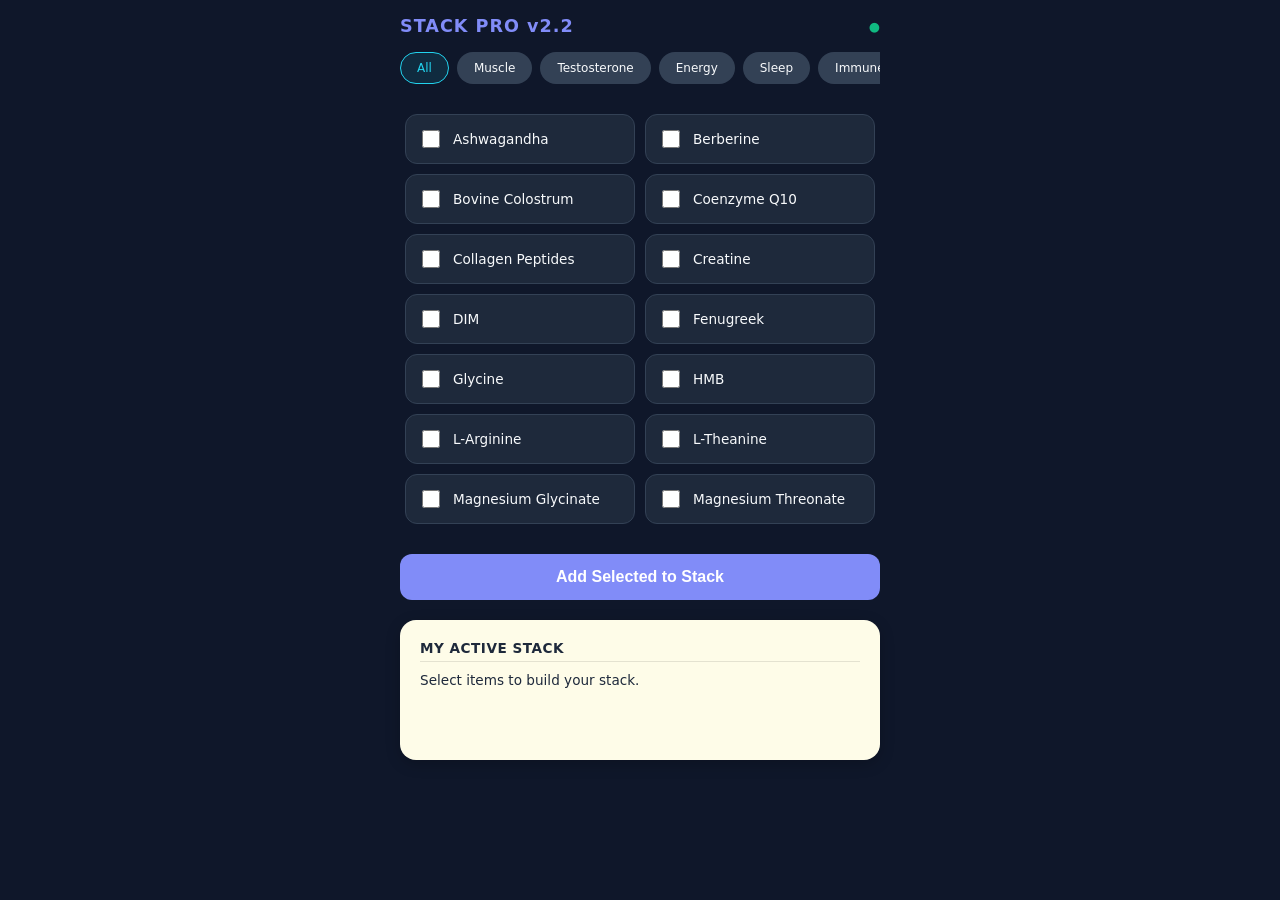
<file: app/src/main/assets/index.html>
<!DOCTYPE html>
<html lang="en">
<head>
    <meta charset="UTF-8">
    <meta name="viewport" content="width=device-width, initial-scale=1.0, maximum-scale=1.0, user-scalable=no, viewport-fit=cover">
    <title>Stack Pro v2.2</title>
    <style>
        :root {
            --bg-primary: #0f172a; --bg-card: #1e293b; --text-primary: #f8fafc;
            --indigo: #818cf8; --accent: #22d3ee; --green: #10b981; --red: #f43f5e;
            --chip-bg: #334155;
        }
        body {
            font-family: 'Inter', system-ui, -apple-system, sans-serif;
            background-color: var(--bg-primary); color: var(--text-primary); margin: 0;
            padding: env(safe-area-inset-top) 1rem 2rem 1rem;
            -webkit-tap-highlight-color: transparent;
        }
        .app-container { max-width: 480px; margin: 0 auto; }
        header { display: flex; justify-content: space-between; align-items: center; padding: 1rem 0; }
        h1 { font-size: 1.1rem; letter-spacing: 1px; color: var(--indigo); margin: 0; font-weight: 800; }

        /* Filters */
        .filter-scroll { display: flex; overflow-x: auto; gap: 8px; padding-bottom: 10px; margin-bottom: 15px; scrollbar-width: none; }
        .filter-scroll::-webkit-scrollbar { display: none; }
        .chip {
            background: var(--chip-bg); padding: 8px 16px; border-radius: 20px;
            font-size: 0.75rem; white-space: nowrap; border: 1px solid transparent; cursor: pointer;
            transition: all 0.2s;
        }
        .chip.active { border-color: var(--accent); background: rgba(34, 211, 238, 0.1); color: var(--accent); }

        /* Grid */
        .supplement-grid {
            display: grid; grid-template-columns: 1fr 1fr; gap: 10px;
            max-height: 45vh; overflow-y: auto; padding: 5px; margin-bottom: 20px;
        }
        .supp-card {
            background: var(--bg-card); padding: 12px; border-radius: 12px;
            border: 1px solid #334155; display: flex; align-items: center; gap: 10px;
            font-size: 0.85rem;
        }

        /* Stack Box */
        .stack-box { background: #fefce8; color: #1e293b; border-radius: 16px; padding: 1.25rem; min-height: 100px; box-shadow: 0 4px 15px rgba(0,0,0,0.2); }
        .stack-item { border-bottom: 1px solid rgba(0,0,0,0.08); padding: 10px 0; display: flex; justify-content: space-between; align-items: center; }

        /* Modals */
        .modal { display: none; position: fixed; inset: 0; background: rgba(0,0,0,0.85); z-index: 100; align-items: center; justify-content: center; padding: 20px; }
        .modal.show { display: flex; }
        .modal-content { background: var(--bg-card); width: 100%; border-radius: 20px; padding: 24px; border: 1px solid var(--indigo); max-height: 80vh; overflow-y: auto; }

        .btn { width: 100%; padding: 14px; border: none; border-radius: 12px; font-weight: bold; margin-top: 10px; cursor: pointer; font-size: 1rem; transition: opacity 0.2s; }
        .btn:active { opacity: 0.7; }
        .btn-primary { background: var(--indigo); color: white; }
        .btn-close { background: #334155; color: white; margin-top: 20px; }

        input[type="checkbox"] { width: 18px; height: 18px; accent-color: var(--accent); cursor: pointer; }
    </style>
</head>
<body>
    <div class="app-container">
        <header>
            <h1>STACK PRO v2.2</h1>
            <div id="status-dot" style="font-size: 0.8rem; color: #475569;">●</div>
        </header>

        <div class="filter-scroll" id="category-filters">
            <div class="chip active" onclick="filterData('All', this)">All</div>
            <div class="chip" onclick="filterData('Muscle', this)">Muscle</div>
            <div class="chip" onclick="filterData('Testosterone', this)">Testosterone</div>
            <div class="chip" onclick="filterData('Energy', this)">Energy</div>
            <div class="chip" onclick="filterData('Sleep', this)">Sleep</div>
            <div class="chip" onclick="filterData('Immune', this)">Immune</div>
            <div class="chip" onclick="filterData('Heart', this)">Heart</div>
        </div>

        <div id="grid" class="supplement-grid">
            <p style="text-align:center; width:100%; grid-column: 1/3; opacity: 0.5;">Loading Supplements...</p>
        </div>

        <button class="btn btn-primary" onclick="addToStack()">Add Selected to Stack</button>

        <div class="stack-box" style="margin-top:20px;">
            <h3 style="margin:0 0 10px 0; font-size: 0.85rem; letter-spacing: 0.5px; border-bottom: 1px solid rgba(0,0,0,0.1); padding-bottom: 5px;">MY ACTIVE STACK</h3>
            <div id="stack-list" style="font-size: 0.85rem;">Select items to build your stack.</div>
        </div>
    </div>

    <div id="modal" class="modal">
        <div class="modal-content">
            <h2 id="m-title" style="color:var(--accent); margin-top:0; border-bottom: 1px solid #334155; padding-bottom: 10px;"></h2>
            <div id="m-body" style="line-height: 1.6; font-size: 0.95rem;"></div>
            <button class="btn btn-close" onclick="closeModal()">Close Details</button>
        </div>
    </div>

    <script>
        let fullData = [];
        let selectedItems = new Set();
        let currentStack = JSON.parse(localStorage.getItem('my_stack_v2.2')) || [];

        async function loadData() {
            const grid = document.getElementById('grid');
            try {
                const res = await fetch('supplement.json');
                if (!res.ok) throw new Error("Could not load supplement.json. Ensure file exists in assets.");

                fullData = await res.json();
                renderGrid(fullData);
                renderStack();
                document.getElementById('status-dot').style.color = 'var(--green)';
            } catch (e) {
                console.error(e);
                grid.innerHTML = `<p style="color:var(--red); grid-column: 1/3; text-align:center; font-size:0.8rem;">JSON Error: ${e.message}</p>`;
                document.getElementById('status-dot').style.color = 'var(--red)';
            }
        }

        function renderGrid(data) {
            const grid = document.getElementById('grid');
            grid.innerHTML = '';

            data.sort((a,b) => a.name.localeCompare(b.name)).forEach(item => {
                const card = document.createElement('div');
                card.className = 'supp-card';
                // Escape apostrophes in names for JS safety
                const safeName = item.name.replace(/'/g, "\\'");
                card.innerHTML = `
                    <input type="checkbox" onchange="toggleSelect('${safeName}')" ${selectedItems.has(item.name) ? 'checked' : ''}>
                    <span style="flex-grow:1; cursor:pointer;" onclick="showDetails('${safeName}')">${item.name}</span>
                `;
                grid.appendChild(card);
            });
        }

        function filterData(cat, el) {
            document.querySelectorAll('.chip').forEach(c => c.classList.remove('active'));
            if(el) el.classList.add('active');

            const filtered = cat === 'All' ? fullData : fullData.filter(i => i.parameters.Category === cat);
            renderGrid(filtered);
        }

        function toggleSelect(name) {
            if(selectedItems.has(name)) selectedItems.delete(name);
            else selectedItems.add(name);
        }

        function showDetails(name) {
            const item = fullData.find(i => i.name === name);
            if(!item) return;

            document.getElementById('m-title').innerText = item.name;
            let html = '';
            // Dynamically show all keys from your JSON (Dosage, Time, Food, etc.)
            for(let [k,v] of Object.entries(item.parameters)) {
                html += `<p style="margin-bottom:12px;"><strong>${k}:</strong> ${v}</p>`;
            }
            document.getElementById('m-body').innerHTML = html;
            document.getElementById('modal').classList.add('show');
        }

        function addToStack() {
            selectedItems.forEach(name => {
                if(!currentStack.some(i => i.name === name)) {
                    const item = fullData.find(i => i.name === name);
                    if(item) currentStack.push(item);
                }
            });
            localStorage.setItem('my_stack_v2.2', JSON.stringify(currentStack));
            renderStack();
            selectedItems.clear();
            document.querySelectorAll('input[type="checkbox"]').forEach(i => i.checked = false);
        }

        function renderStack() {
            const list = document.getElementById('stack-list');
            list.innerHTML = currentStack.length ? '' : 'Select items to build your stack.';

            currentStack.forEach((item, idx) => {
                const div = document.createElement('div');
                div.className = 'stack-item';
                div.innerHTML = `
                    <span><strong>${item.name}</strong> <small style="opacity:0.7">(${item.parameters.Schedule})</small></span>
                    <span onclick="removeStack(${idx})" style="color:var(--red); font-weight:bold; padding: 5px 10px; cursor:pointer;">✕</span>
                `;
                list.appendChild(div);
            });
        }

        function removeStack(idx) {
            currentStack.splice(idx, 1);
            localStorage.setItem('my_stack_v2.2', JSON.stringify(currentStack));
            renderStack();
        }

        function closeModal() { document.getElementById('modal').classList.remove('show'); }

        window.onload = loadData;
    </script>
</body>
</html>
</file>
